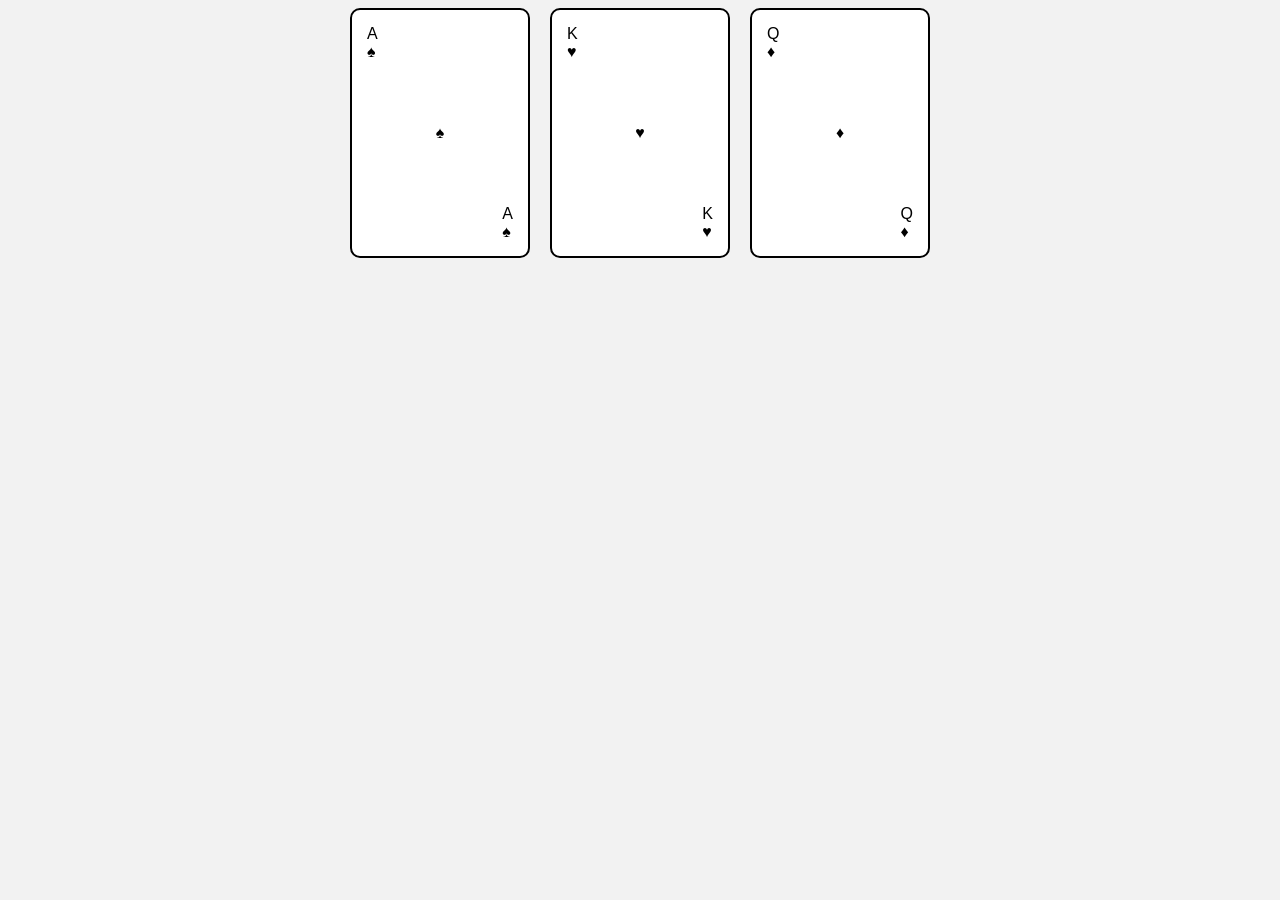
<file: certification-projects/playing-cards/index.html>
<!DOCTYPE html>
<html lang="en">

<head>
  <meta charset="UTF-8">
  <meta name="viewport" content="width=device-width, initial-scale=1.0">
  <title>Playing Cards</title>
  <link rel="stylesheet" href="styles.css">
</head>

<body>

  <main id="playing-cards">

    <div class="card">
      <div class="left">
        <span>A</span>
        <span>♠</span>
      </div>

      <div class="middle">
        <span>♠</span>
      </div>

      <div class="right">
        <span>A</span>
        <span>♠</span>
      </div>
    </div>

    <div class="card">
      <div class="left">
        <span>K</span>
        <span>♥</span>
      </div>

      <div class="middle">
        <span>♥</span>
      </div>

      <div class="right">
        <span>K</span>
        <span>♥</span>
      </div>
    </div>

    <div class="card">
      <div class="left">
        <span>Q</span>
        <span>♦</span>
      </div>

      <div class="middle">
        <span>♦</span>
      </div>

      <div class="right">
        <span>Q</span>
        <span>♦</span>
      </div>
    </div>

  </main>

</body>

</html>
</file>
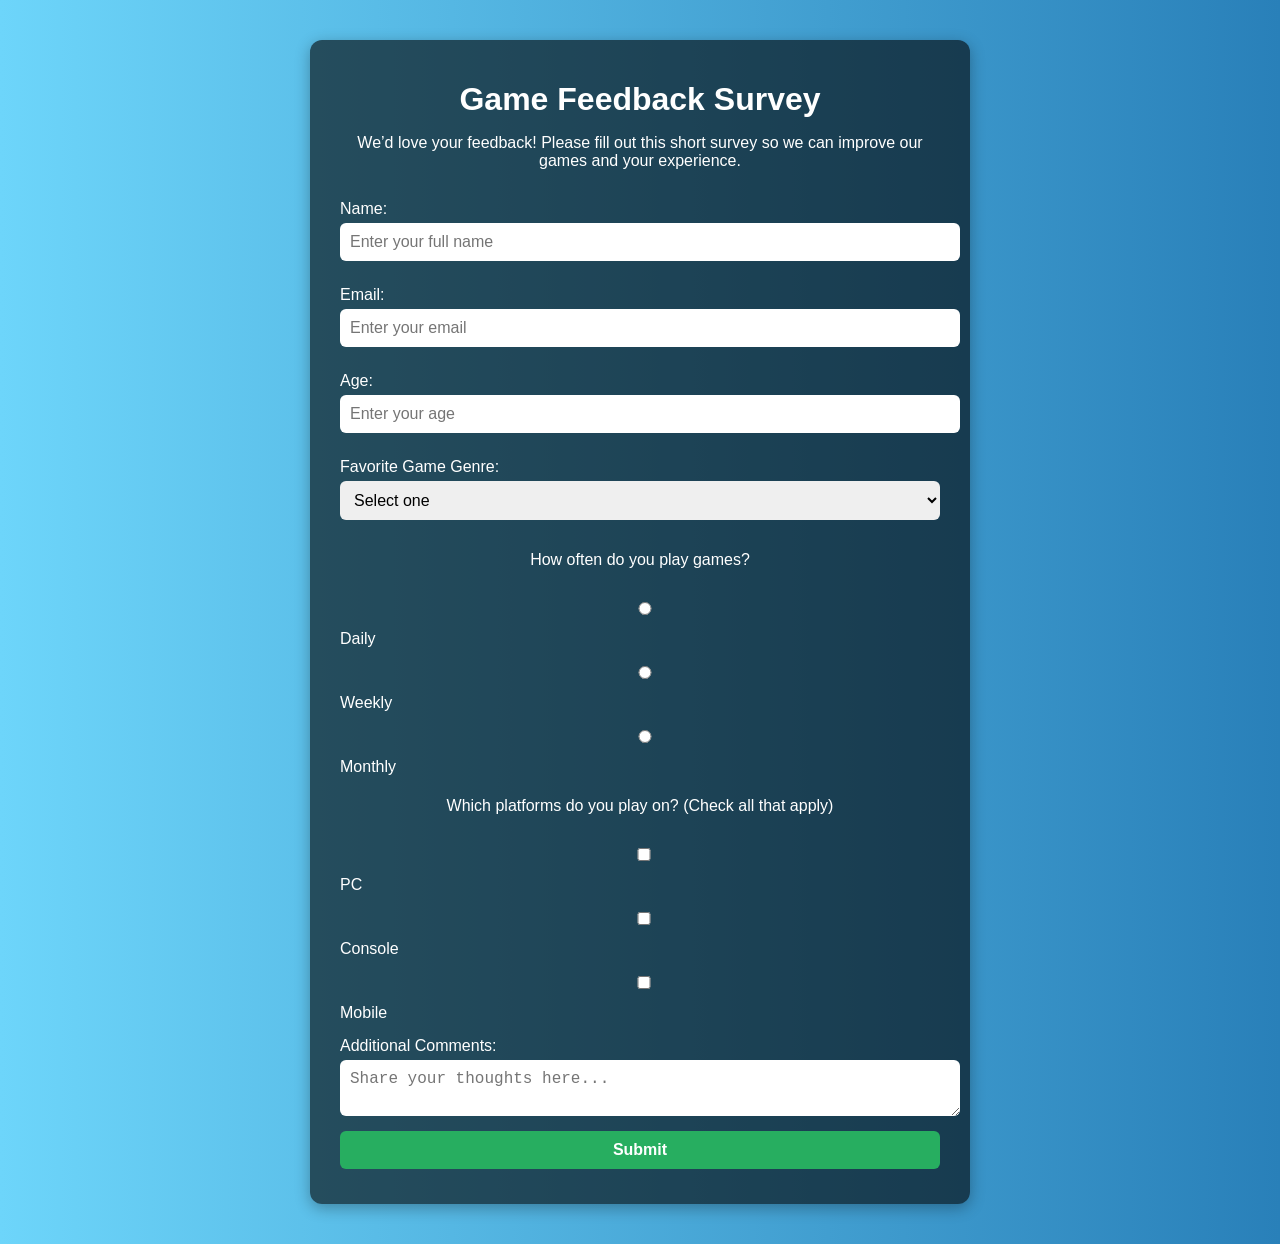
<file: certification-projects/survey-form/index.html>
<!DOCTYPE html>
<html lang="en">
  <head>
    <meta charset="UTF-8" />
    <title>Survey Form</title>
    <link rel="stylesheet" href="styles.css" />
  </head>
  <body>
    <div class="container">
      <h1 id="title">Game Feedback Survey</h1>
      <p id="description">
        We’d love your feedback! Please fill out this short survey so we can improve our games and your experience.
      </p>

      <form id="survey-form">
        <!-- Name -->
        <label id="name-label" for="name">Name:</label>
        <input
          id="name"
          type="text"
          name="name"
          placeholder="Enter your full name"
          required
        />

        <!-- Email -->
        <label id="email-label" for="email">Email:</label>
        <input
          id="email"
          type="email"
          name="email"
          placeholder="Enter your email"
          required
        />

        <!-- Number -->
        <label id="number-label" for="number">Age:</label>
        <input
          id="number"
          type="number"
          name="age"
          placeholder="Enter your age"
          min="10"
          max="100"
          required
        />

        <!-- Dropdown -->
        <label for="dropdown">Favorite Game Genre:</label>
        <select id="dropdown" name="genre">
          <option value="">Select one</option>
          <option value="rpg">RPG</option>
          <option value="fps">FPS</option>
          <option value="sports">Sports</option>
          <option value="strategy">Strategy</option>
        </select>

        <!-- Radio buttons -->
        <p>How often do you play games?</p>
        <label>
          <input type="radio" name="frequency" value="daily" /> Daily
        </label>
        <label>
          <input type="radio" name="frequency" value="weekly" /> Weekly
        </label>
        <label>
          <input type="radio" name="frequency" value="monthly" /> Monthly
        </label>

        <!-- Checkboxes -->
        <p>Which platforms do you play on? (Check all that apply)</p>
        <label>
          <input type="checkbox" value="pc" /> PC
        </label>
        <label>
          <input type="checkbox" value="console" /> Console
        </label>
        <label>
          <input type="checkbox" value="mobile" /> Mobile
        </label>

        <!-- Textarea -->
        <label for="comments">Additional Comments:</label>
        <textarea
          id="comments"
          name="comments"
          placeholder="Share your thoughts here..."
        ></textarea>

        <!-- Submit -->
        <button id="submit" type="submit">Submit</button>
      </form>
    </div>
  </body>
</html>
</file>
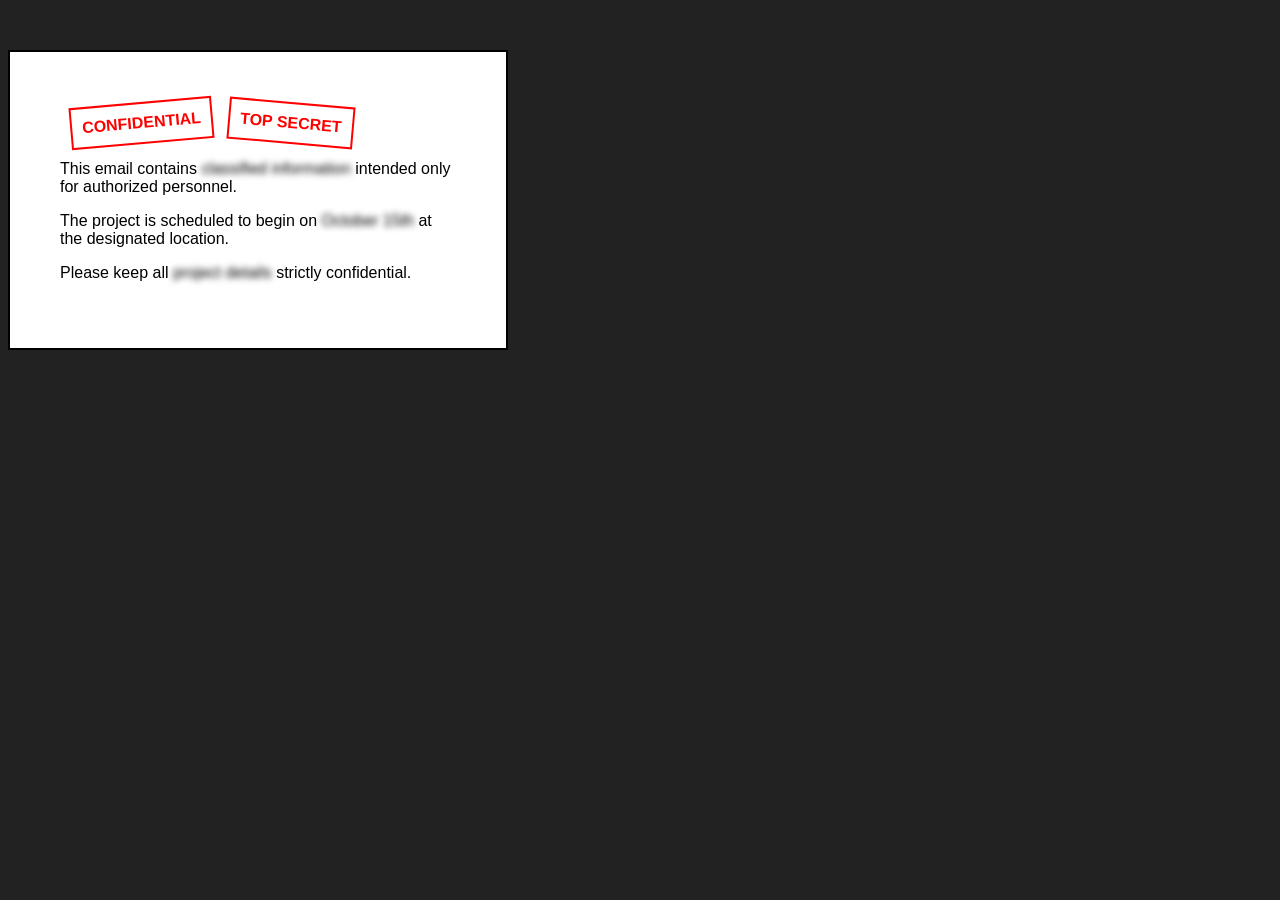
<file: labs/build-a-confidential-email-page/index.html>
<!DOCTYPE html>
<html lang="en">
<head>
  <meta charset="UTF-8">
  <meta name="viewport" content="width=device-width, initial-scale=1.0">
  <title>Confidential Email</title>
  <link rel="stylesheet" href="styles.css">
</head>
<body>

  <main id="email">
    <div id="confidential">CONFIDENTIAL</div>
    <div id="top-secret">TOP SECRET</div>

    <p>
      This email contains <span class="blurred">classified information</span>
      intended only for authorized personnel.
    </p>

    <p>
      The project is scheduled to begin on
      <span class="blurred">October 15th</span> at the designated location.
    </p>

    <p>
      Please keep all <span class="blurred">project details</span>
      strictly confidential.
    </p>
  </main>

</body>
</html>
</file>
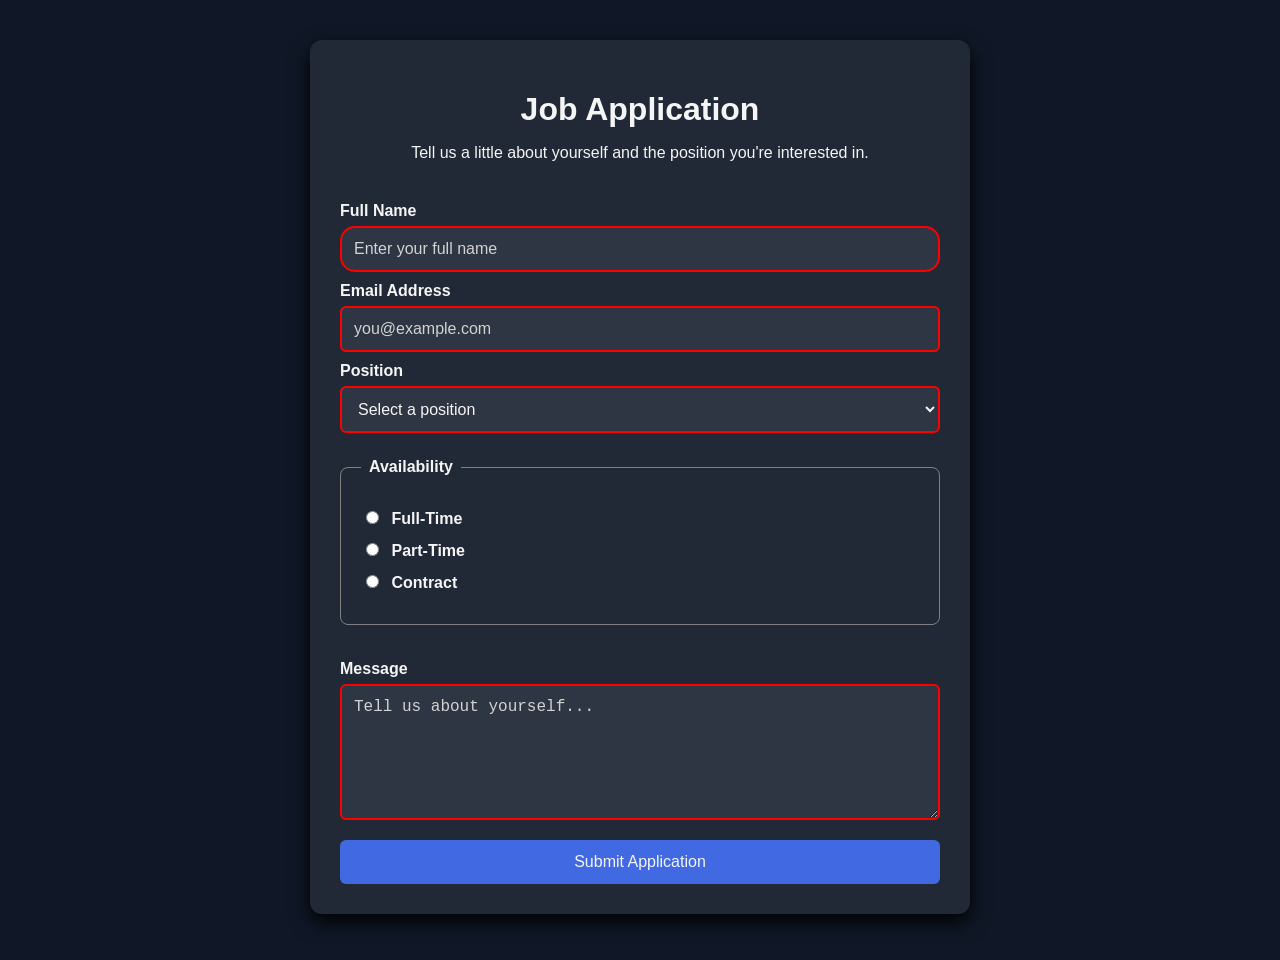
<file: labs/build-a-job-application-form/index.html>
<!DOCTYPE html>
<html lang="en">
<head>
    <meta charset="utf-8">
    <meta name="viewport" content="width=device-width, initial-scale=1.0">
    <title>Job Application Form</title>
    <link rel="stylesheet" href="styles.css">
</head>

<body>

    <div class="container">
        <h1>Job Application</h1>
        <p>Tell us a little about yourself and the position you're interested in.</p>

        <form>
            <label for="name">Full Name</label>
            <input
                type="text"
                id="name"
                name="name"
                required
                placeholder="Enter your full name"
            >

            <label for="email">Email Address</label>
            <input
                type="email"
                id="email"
                name="email"
                required
                placeholder="you@example.com"
            >

            <label for="position">Position</label>
            <select id="position" name="position" required>
                <option value="">Select a position</option>
                <option value="web-developer">Web Developer</option>
                <option value="software-engineer">Software Engineer</option>
                <option value="frontend-developer">Frontend Developer</option>
                <option value="backend-developer">Backend Developer</option>
            </select>

            <fieldset class="radio-group">
                <legend>Availability</legend>

                <div>
                    <input
                        type="radio"
                        id="full-time"
                        name="availability"
                        value="full-time"
                        required
                    >
                    <label for="full-time">Full-Time</label>
                </div>

                <div>
                    <input
                        type="radio"
                        id="part-time"
                        name="availability"
                        value="part-time"
                    >
                    <label for="part-time">Part-Time</label>
                </div>

                <div>
                    <input
                        type="radio"
                        id="contract"
                        name="availability"
                        value="contract"
                    >
                    <label for="contract">Contract</label>
                </div>
            </fieldset>

            <label for="message">Message</label>
            <textarea
                id="message"
                name="message"
                rows="6"
                required
                placeholder="Tell us about yourself..."
            ></textarea>

            <button type="submit">Submit Application</button>
        </form>
    </div>

</body>
</html>
</file>
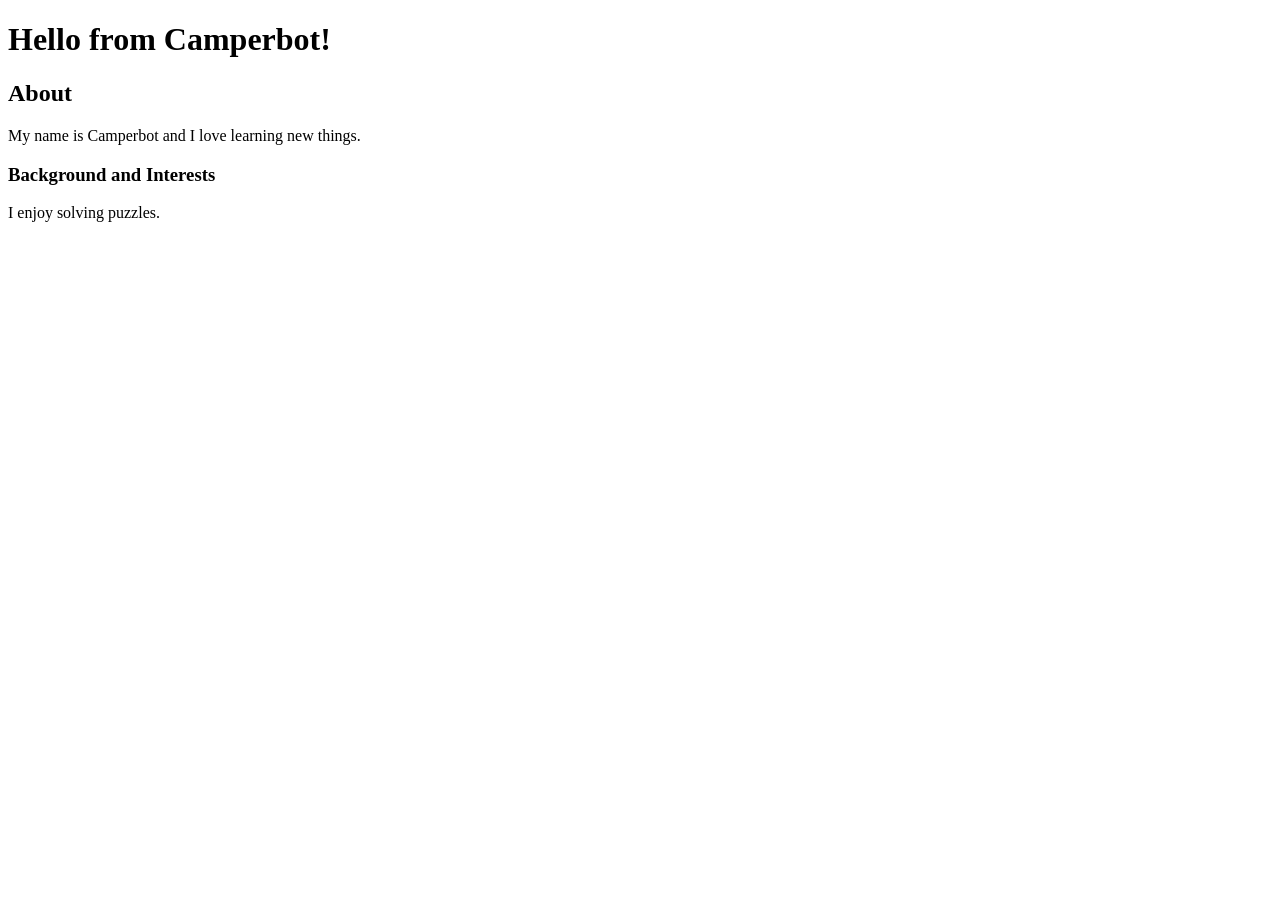
<file: labs/chatbot-profile-page/index.html>
<!DOCTYPE html>
<html lang="en">
<head>
  <meta charset="UTF-8">
  <meta name="viewport" content="width=device-width, initial-scale=1.0">
  <title>Debug Camperbot's Profile Page</title>
</head>
<body>

  <h1>Hello from Camperbot!</h1>

  <h2>About</h2>

  <p>My name is Camperbot and I love learning new things.</p>

  <h3>Background and Interests</h3>

  <p>I enjoy solving puzzles.</p>

</body>
</html>
</file>
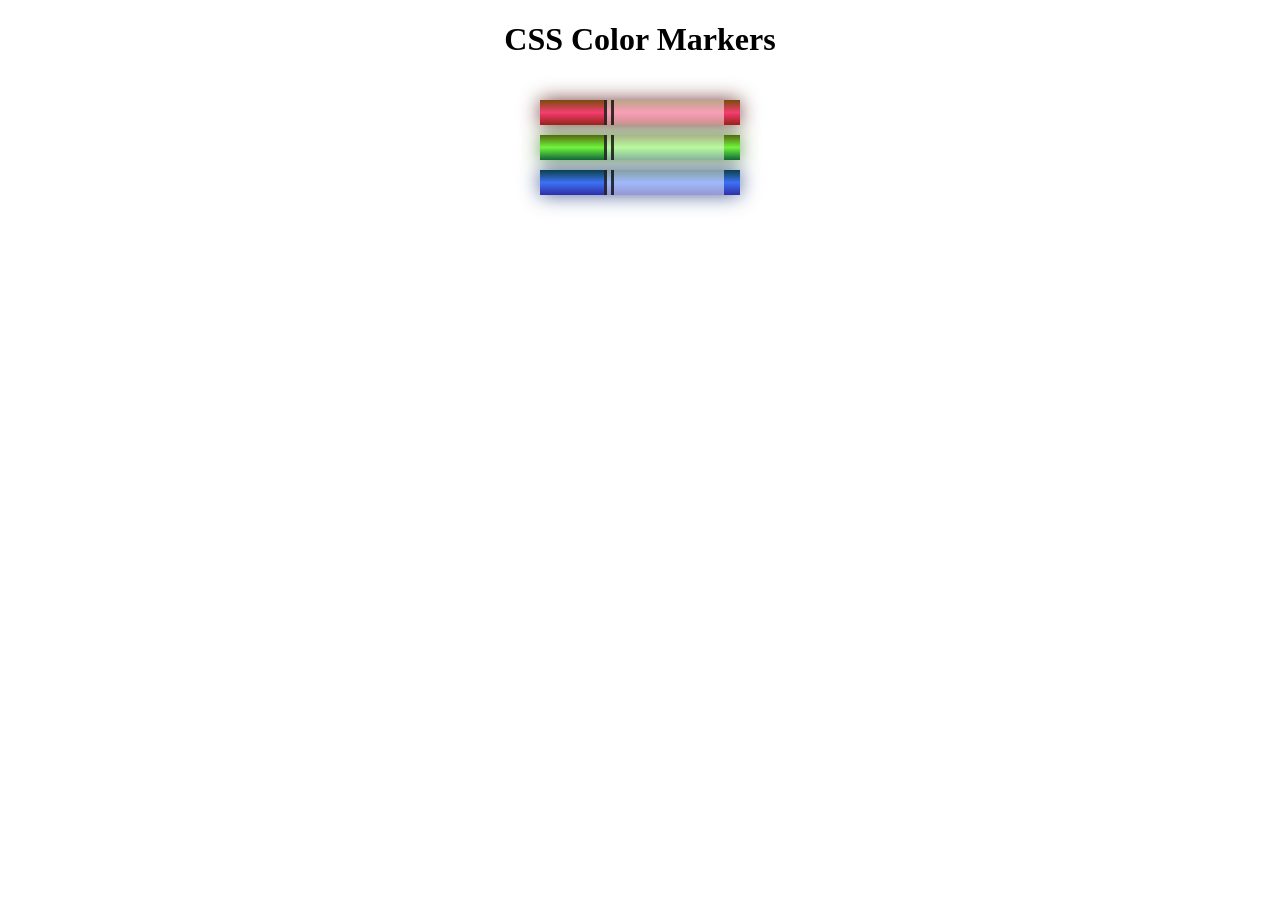
<file: labs/colored-markers/index.html>
<!DOCTYPE html>
<html lang="en">
  <head>
    <meta charset="utf-8">
    <meta name="viewport" content="width=device-width, initial-scale=1.0">
    <title>Colored Markers</title>
    <link rel="stylesheet" href="styles.css">
  </head>
  <body>
    <h1>CSS Color Markers</h1>
    <div class="container">
      <div class="marker red">
        <div class="cap"></div>
        <div class="sleeve"></div>
      </div>
      <div class="marker green">
        <div class="cap"></div>
        <div class="sleeve"></div>
      </div>
      <div class="marker blue">
        <div class="cap"></div>
        <div class="sleeve"></div>
      </div>
    </div>
  </body>
</html>
</file>
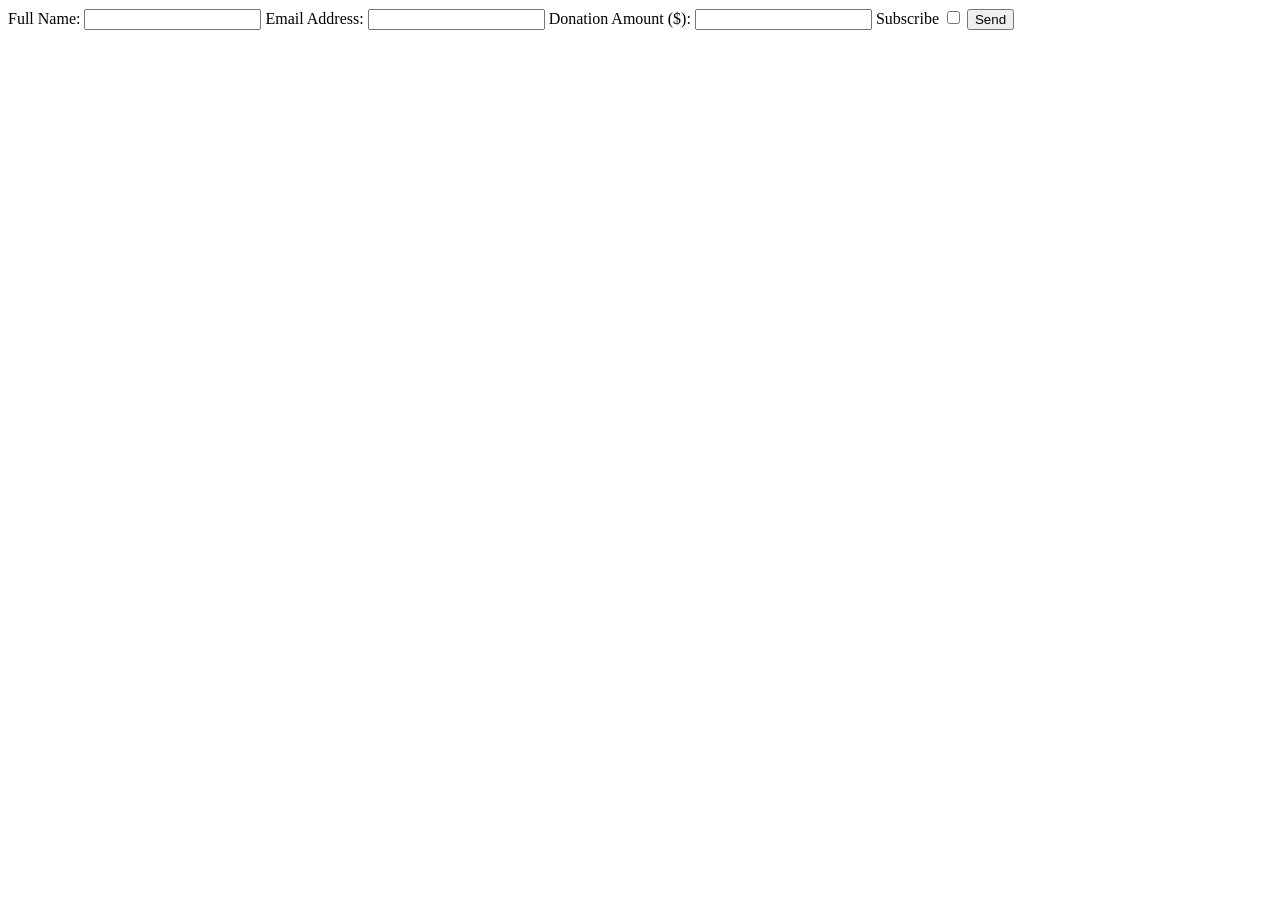
<file: labs/debug-donation-form/index.html>
<!DOCTYPE html>
<html lang="en">
<head>
  <meta charset="UTF-8">
  <meta name="viewport" content="width=device-width, initial-scale=1.0">
  <title>Debug a Donation Form</title>
</head>

<body>
  <form>
    <label for="name">Full Name:</label>
    <input type="text" id="name" name="name" required>

    <label for="email">Email Address:</label>
    <input type="email" id="email" name="email" required>

    <label for="amount">Donation Amount ($):</label>
    <input type="number" id="amount" name="amount" required>

    <label for="newsletter">Subscribe</label>
    <input type="checkbox" id="newsletter" name="newsletter">

    <input type="submit" value="Send">
  </form>
</body>
</html>
</file>
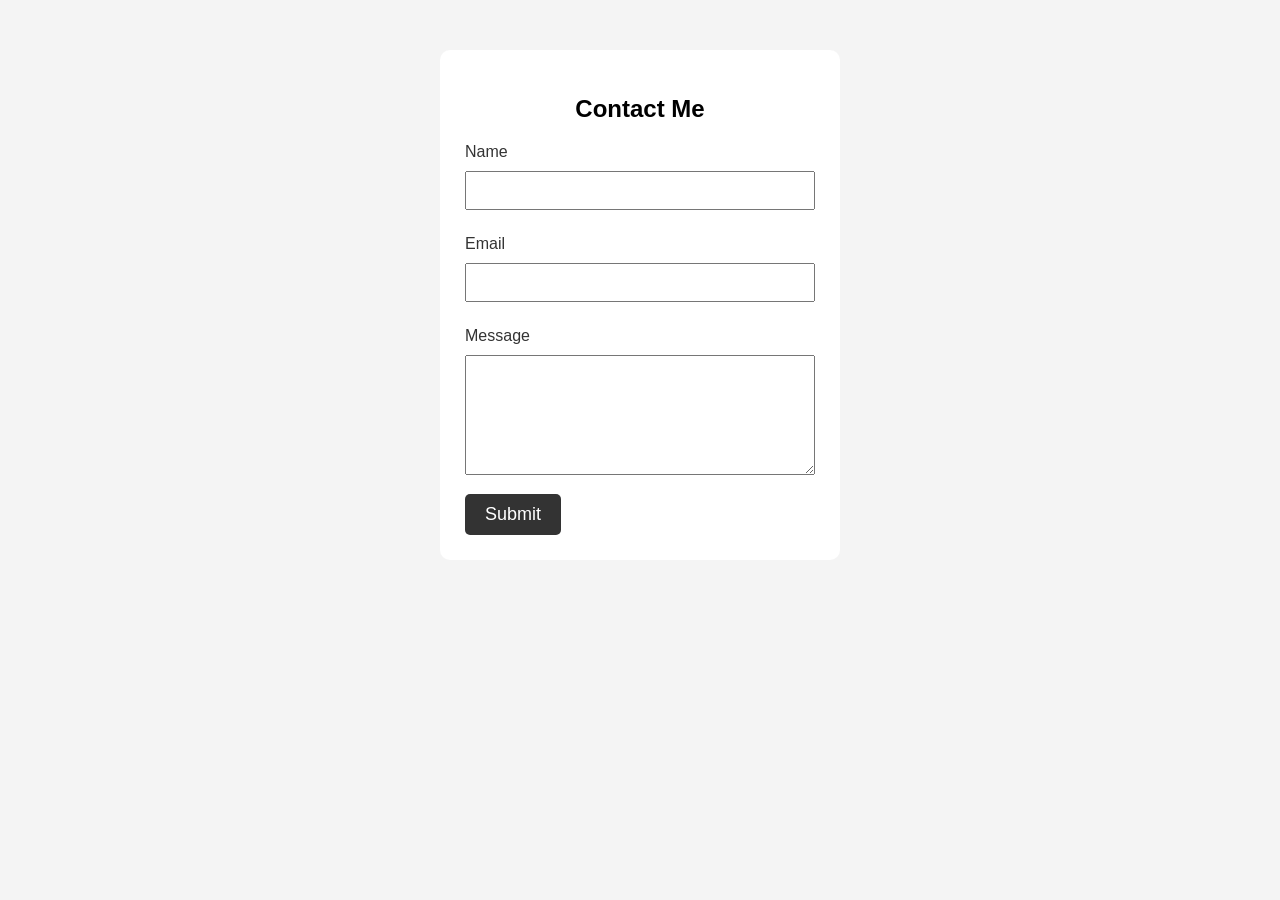
<file: labs/design-a-contact-form/index.html>
<!DOCTYPE html>
<html lang="en">
<head>
  <meta charset="UTF-8">
  <meta name="viewport" content="width=device-width, initial-scale=1.0">
  <title>Contact Form</title>
  <link rel="stylesheet" href="styles.css">
</head>
<body>

  <div class="form-container">
    <form>
      <h2>Contact Me</h2>

      <label for="name">Name</label>
      <input type="text" id="name" name="name" required>

      <label for="email">Email</label>
      <input type="email" id="email" name="email" required>

      <label for="message">Message</label>
      <textarea id="message" name="message" required></textarea>

      <button type="submit">Submit</button>
    </form>
  </div>

</body>
</html>
</file>
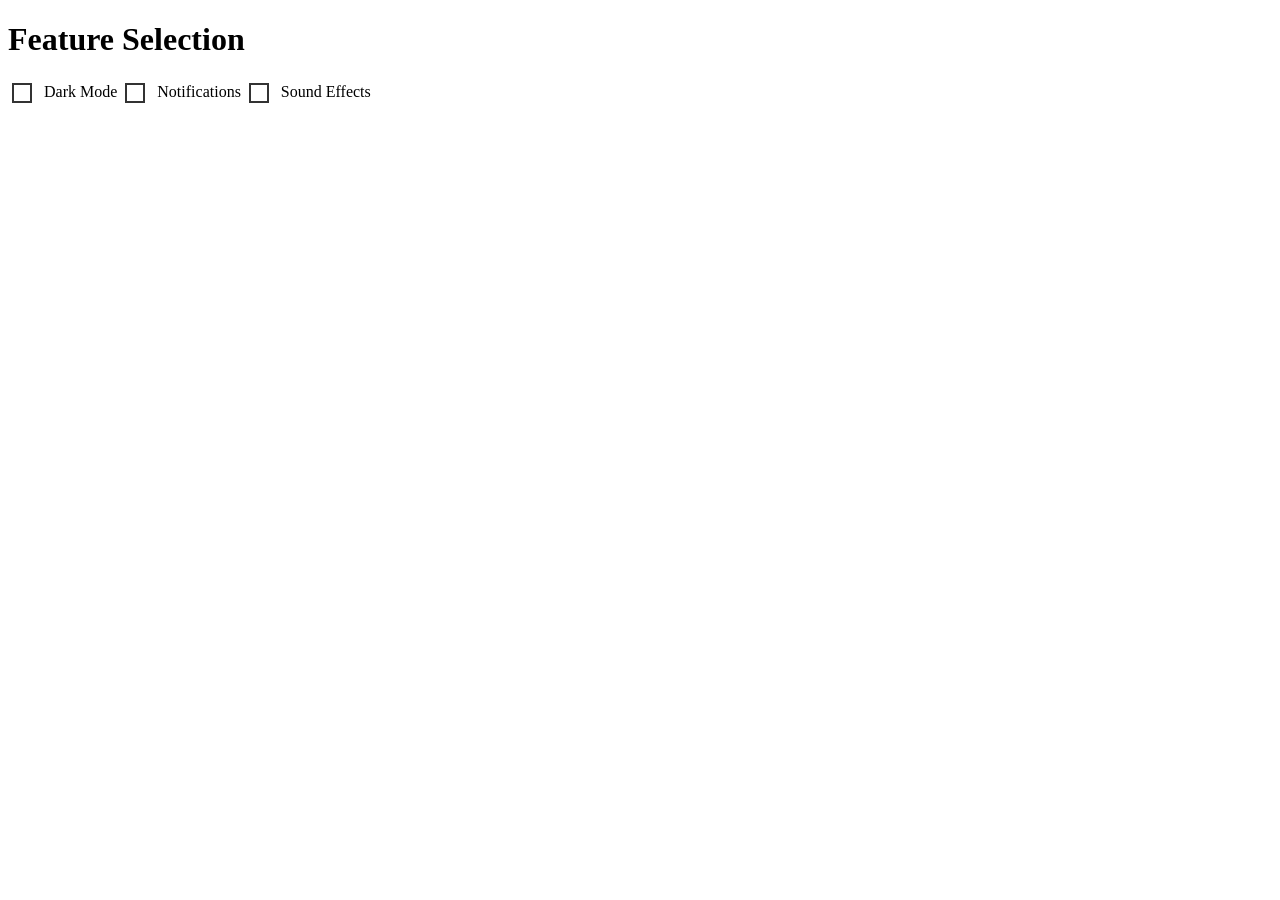
<file: labs/design-a-feature-selection-page/index.html>
<!DOCTYPE html>
<html lang="en">
<head>
  <meta charset="UTF-8">
  <meta name="viewport" content="width=device-width, initial-scale=1.0">
  <title>Feature Selection</title>
  <link rel="stylesheet" href="styles.css">
</head>
<body>

  <h1>Feature Selection</h1>

  <div class="feature-card-container">
    <label class="feature-card">
      <input type="checkbox">
      Dark Mode
    </label>

    <label class="feature-card">
      <input type="checkbox">
      Notifications
    </label>

    <label class="feature-card">
      <input type="checkbox">
      Sound Effects
    </label>
  </div>

</body>
</html>
</file>
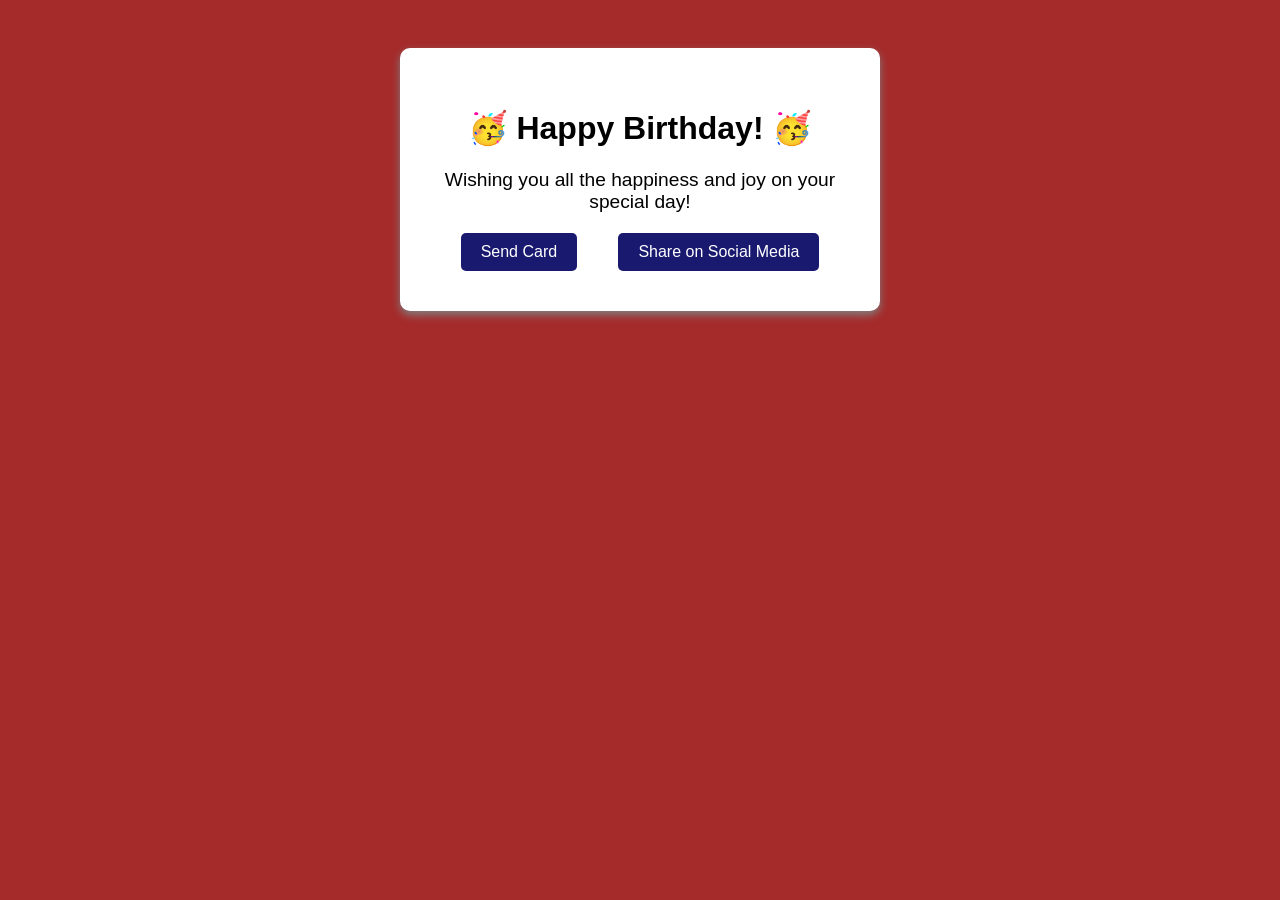
<file: labs/design-a-greeting-card/index.html>
<!DOCTYPE html>
<html lang="en">
  <head>
    <meta charset="utf-8">
    <meta name="viewport" content="width=device-width, initial-scale=1.0">
    <title>Greeting Card</title>
    <link href="styles.css" rel="stylesheet">
  </head>
  <body>
    <div class="card" id="greeting-card">
      <h1>Happy Birthday!</h1>
      <p class="message">
        Wishing you all the happiness and joy on your special day!
      </p>
      <div class="card-links">
        <a href="#send" class="send-link">Send Card</a>
        <a href="#share" class="share-link">Share on Social Media</a>
      </div>
    </div>
    <section id="send">
      <h2>Sending your card...</h2>
      <p>Card successfully sent to your recipient!</p>
    </section>
    <section id="share">
      <h2>Sharing your card...</h2>
      <p>Your card was shared on social media!</p>
    </section>
  </body>
</html>
</file>
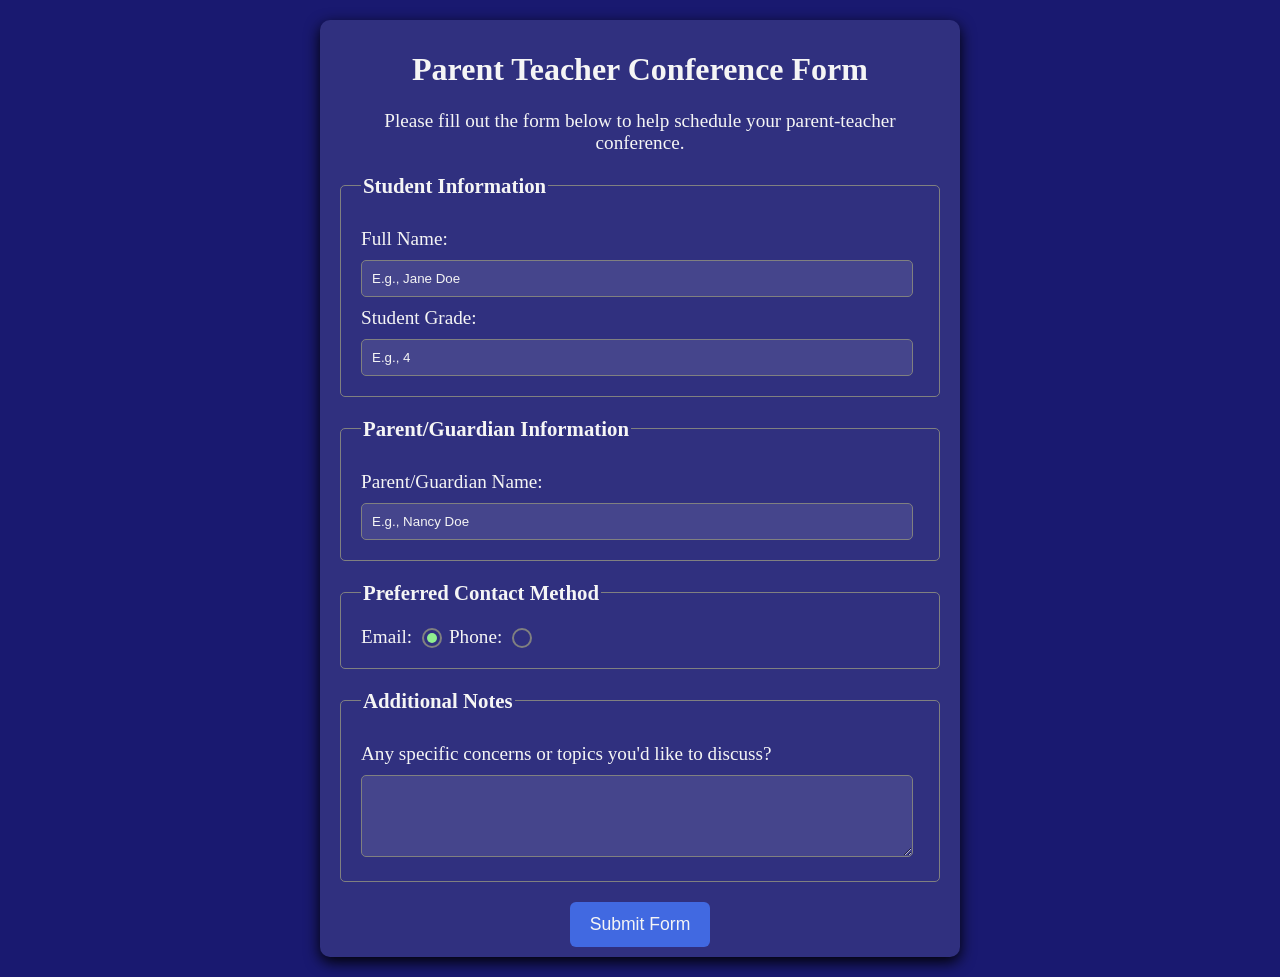
<file: labs/design-a-parent-teacher-conference-form/index.html>
<!DOCTYPE html>
<html lang="en">
  <head>
    <meta charset="utf-8">
    <meta name="viewport" content="width=device-width, initial-scale=1.0">
    <title>Parent Teacher Conference Form</title>
    <link rel="stylesheet" href="./styles.css" />
  </head>
  <body>
  <main class="container">
    <h1 class="title center">Parent Teacher Conference Form</h1>
    <p class="description center">Please fill out the form below to help schedule your parent-teacher conference.</p>

     <form>
        <fieldset>
          <legend>Student Information</legend>
          <label for="student-name">Full Name: </label>
          <input
            type="text"
            name="student-name"
            id="student-name"
            required
            placeholder="E.g., Jane Doe"
          />

          <label for="grade">Student Grade: </label>
          <input
            type="number"
            name="grade"
            id="grade"
            required
            placeholder="E.g., 4"
          />
        </fieldset>
        
        <fieldset>
          <legend>Parent/Guardian Information</legend>
          <label for="parent-name">Parent/Guardian Name: </label>
          <input
            type="text"
            name="parent-name"
            id="parent-name"
            required
            placeholder="E.g., Nancy Doe"
          />
        </fieldset>

        <fieldset>
          <legend>Preferred Contact Method</legend>
          <label class="contact-method" for="email">Email: </label>
          <input
            id="email"
            class="contact-method-radio-btn"
            type="radio"
            name="contact-method"
            value="email"
            checked
          />

          <label class="contact-method" for="phone">Phone: </label>
          <input
            id="phone"
            class="contact-method-radio-btn"
            type="radio"
            name="contact-method"
            value="phone"
          />
        </fieldset>

        <fieldset>
          <legend>Additional Notes</legend>
          <label for="notes"
            >Any specific concerns or topics you'd like to discuss?</label
          >
          <textarea id="notes" name="notes" rows="4" cols="50"></textarea>
        </fieldset>

        <button class="submit-btn" type="submit">Submit Form</button>
      </form>
  </main>
  </body>
</html>
</file>
<file: certification-projects/playing-cards/styles.css>
body {
  font-family: Arial, sans-serif;
  background-color: #f2f2f2;
}

#playing-cards {
  display: flex;
  justify-content: center;
  flex-wrap: wrap;
  gap: 20px;
}

.card {
  display: flex;
  justify-content: space-between;
  width: 180px;
  height: 250px;
  padding: 15px;
  border: 2px solid #000;
  border-radius: 10px;
  background-color: white;
  box-sizing: border-box;
}

.left {
  display: flex;
  flex-direction: column;
  align-self: flex-start;
}

.middle {
  display: flex;
  flex-direction: column;
  align-self: center;
}

.right {
  display: flex;
  flex-direction: column;
  align-self: flex-end;
}
</file>
<file: certification-projects/survey-form/styles.css>
body {
  font-family: Arial, sans-serif;
  background: linear-gradient(to right, #6dd5fa, #2980b9);
  margin: 0;
  padding: 0;
  color: #fff;
}

.container {
  background: rgba(0, 0, 0, 0.6);
  max-width: 600px;
  margin: 40px auto;
  padding: 20px 30px;
  border-radius: 12px;
  box-shadow: 0 4px 15px rgba(0, 0, 0, 0.3);
}

h1 {
  text-align: center;
  margin-bottom: 10px;
}

p {
  text-align: center;
  margin-bottom: 20px;
}

form {
  display: flex;
  flex-direction: column;
}

label {
  margin: 10px 0 5px;
}

input,
select,
textarea,
button {
  padding: 10px;
  border-radius: 6px;
  border: none;
  margin-bottom: 15px;
  font-size: 1rem;
}

input,
select,
textarea {
  width: 100%;
}

button {
  background: #27ae60;
  color: white;
  font-weight: bold;
  cursor: pointer;
  transition: 0.3s;
}

button:hover {
  background: #219150;
}
</file>
<file: labs/build-a-confidential-email-page/styles.css>
body {
  background-color: #222;
  font-family: Arial, sans-serif;
}

#email {
  padding: 50px;
  margin-top: 50px;
  width: 500px;
  border: 2px solid black;
  box-sizing: border-box;
  background-color: white;
}

#confidential,
#top-secret {
  display: inline-block;
  padding: 10px;
  margin-left: 10px;
  border: 2px solid red;
  color: red;
  font-weight: bold;
}

#confidential {
  transform: rotate(-5deg);
}

#top-secret {
  transform: rotate(5deg);
}

.blurred {
  filter: blur(3px);
}
</file>
<file: labs/build-a-job-application-form/styles.css>
body {
    font-family: Arial, sans-serif;
    background-color: #101827;
    color: whitesmoke;
    margin: 0;
    padding: 40px 20px;
}

.container {
    width: 80%;
    max-width: 600px;
    margin: 0 auto;
    padding: 30px;
    background-color: #ffffff12;
    border-radius: 12px;
    box-shadow: 0 8px 20px black;
}

h1 {
    text-align: center;
    margin-bottom: 10px;
}

p {
    text-align: center;
    margin-bottom: 30px;
}

form {
    display: flex;
    flex-direction: column;
}

label {
    margin: 10px 0 6px;
    font-weight: bold;
}

input,
select,
textarea {
    box-sizing: border-box;
    width: 100%;
    padding: 12px;
    border: 2px solid gray;
    border-radius: 6px;
    background-color: #ffffff10;
    color: whitesmoke;
    font-size: 1rem;
}

input::placeholder,
textarea::placeholder {
    color: lightgray;
}

input:focus,
textarea:focus {
    border-color: royalblue;
    outline: none;
}

input:invalid,
select:invalid,
textarea:invalid {
    border-color: red;
}

input:valid,
select:valid,
textarea:valid {
    border-color: green;
}

input:first-of-type {
    border-radius: 15px;
}

.radio-group {
    margin: 25px 0;
    padding: 20px;
    border: 1px solid gray;
    border-radius: 8px;
}

.radio-group legend {
    font-weight: bold;
    padding: 0 8px;
}

.radio-group div {
    margin: 12px 0;
}

.radio-group input[type="radio"] {
    width: auto;
    margin-right: 8px;
}

.radio-group input[type="radio"]:checked {
    border-color: lightgreen;
    background-color: lightgreen;
    box-shadow: 0 0 8px lightgreen;
}

.radio-group input[type="radio"]:checked + label {
    color: lightgreen;
}

button {
    margin-top: 20px;
    padding: 13px 20px;
    border: none;
    border-radius: 6px;
    background-color: royalblue;
    color: whitesmoke;
    font-size: 1rem;
    cursor: pointer;
}

button:hover {
    background-color: midnightblue;
}
</file>
<file: labs/colored-markers/styles.css>
h1 {
  text-align: center;
}

.container {
  background-color: rgb(255, 255, 255);
  padding: 10px 0;
}

.marker {
  width: 200px;
  height: 25px;
  margin: 10px auto;
}

.cap {
  width: 60px;
  height: 25px;
}

.sleeve {
  width: 110px;
  height: 25px;
  background-color: rgba(255, 255, 255, 0.5);
  border-left: 10px double rgba(0, 0, 0, 0.75);
}

.cap, .sleeve {
  display: inline-block;
}

.red {
  background: linear-gradient(rgb(122, 74, 14), rgb(245, 62, 113), rgb(162, 27, 27));
  box-shadow: 0 0 20px 0 rgba(83, 14, 14, 0.8);
}

.green {
  background: linear-gradient(#55680D, #71F53E, #116C31);
  box-shadow: 0 0 20px 0 #3B7E20CC;
}

.blue {
  background: linear-gradient(hsl(186, 76%, 16%), hsl(223, 90%, 60%), hsl(240, 56%, 42%));
  box-shadow: 0 0 20px 0 hsla(223,59%,31%,.8);
}
</file>
<file: labs/design-a-contact-form/styles.css>
body {
  background-color: #f4f4f4;
  font-family: Arial, sans-serif;
}

.form-container {
  background-color: white;
  border-radius: 10px;
  padding: 25px;
  width: 350px;
  margin: 50px auto;
}

h2 {
  text-align: center;
}

label {
  display: block;
  margin: 10px 0;
  color: #333;
}

input,
textarea {
  width: 100%;
  padding: 10px;
  margin-bottom: 15px;
  box-sizing: border-box;
}

textarea {
  height: 120px;
}

button {
  background-color: #333;
  color: white;
  font-size: 18px;
  padding: 10px 20px;
  border: none;
  border-radius: 5px;
  cursor: pointer;
}

button:hover {
  background-color: #555;
}
</file>
<file: labs/design-a-feature-selection-page/styles.css>
input[type="checkbox"] {
  appearance: none;
  width: 20px;
  height: 20px;
  border: 2px solid #333;
  vertical-align: middle;
  margin-right: 8px;
}

input[type="checkbox"]:checked {
  background-color: #333;
  border-color: #f1be32;
}

input[type="checkbox"]:checked::after {
  content: "✓";
  display: block;
  text-align: center;
  color: white;
  font-weight: bold;
  line-height: 20px;
}
</file>
<file: labs/design-a-greeting-card/styles.css>
body {
  font-family: Arial, sans-serif;
  padding: 40px;
  text-align: center;
  background-color: brown;
}

.card {
  background-color: white;
  max-width: 400px;
  padding: 40px;
  margin: 0 auto;
  border-radius: 10px;
  box-shadow: 0 4px 8px gray;
  transition: transform 0.3s, background-color 0.3s ease
}

.card:hover {
  background-color: khaki;
  transform: scale(1.1);
}

h1::before {
  content: "🥳 ";
}

h1::after {
  content: " 🥳";
}

.message {
  font-size: 1.2em;
  margin-bottom: 20px;
}

.card-links {
  margin-top: 20px;
  display: flex;
  justify-content: space-around;
}

.card-links a {
  text-decoration: none;
  font-size: 1em;
  padding: 10px 20px;
  border-radius: 5px;
  color: white;
  background-color: midnightblue;
  transition: background-color 0.3s ease;
}

.card-links a:hover {
  background-color: orangered;
}

.card-links a:active {
  background-color: midnightblue;
}

.card-links a:focus {
  outline: 2px solid yellow;
}

.card-links a:visited {
  color: crimson;
}

section {
  margin: 20px auto;
  max-width: 600px;
  background-color: whitesmoke;
  padding: 20px;
  border-radius: 10px;
  display: none;
  
}

section:hover{
  transform: skewX(10deg);
  
}

section:target {
  display: block;
}
</file>
<file: labs/design-a-parent-teacher-conference-form/styles.css>
body {
  background-color: MidnightBlue;
  color: whitesmoke;
}

.container {
    background-color: #ffffff1a;
    width: 80%;
    max-width: 600px;
    border-radius: 10px;
    margin: 20px auto;
    padding: 10px 20px;
    box-shadow: 0 5px 15px black;  
}

.center {
  text-align: center;
}

.description {
  font-size: 1.2rem;
}

fieldset {
  border: 1px solid gray;
  border-radius: 5px;
  margin: 20px 0;
  padding: 20px;
}

fieldset legend {
  font-size: 1.3rem;
  font-weight: 600;
}

label {
  font-size: 1.2rem;
}

label:not(.contact-method) {
  display: block;
  margin: 10px 0;
}

input:not(.contact-method-radio-btn),
textarea {
  background-color: #ffffff1a;
  width: 95%;
  border: 1px solid gray;
  border-radius: 5px;
  padding: 10px;
}

input,
input::placeholder,
textarea {
  color: whitesmoke;
}


.contact-method-radio-btn {
  appearance: none;
  width: 20px;
  height: 20px;
  border-radius: 50%;
  border: 2px solid gray;
  vertical-align: bottom;
}

.contact-method-radio-btn::before {
  display: block;
  content: " ";
  width: 10px;
  height: 10px;
  border-radius: 50%;
  transform: translate(3px, 3px) scale(0);
  transition: all 0.3s ease-in;
}

.contact-method-radio-btn:checked::before {
  transform: translate(3px, 3px) scale(1);
  background-color: lightgreen;
}

.submit-btn {
  cursor: pointer;
  background-color: royalblue;
  color: whitesmoke;
  border: none;
  border-radius: 6px;
  padding: 12px 20px;
  font-size: 1.1rem;
  display: block;
  margin: auto;
}

.submit-btn:hover {
  background-color: midnightblue;
}
</file>
